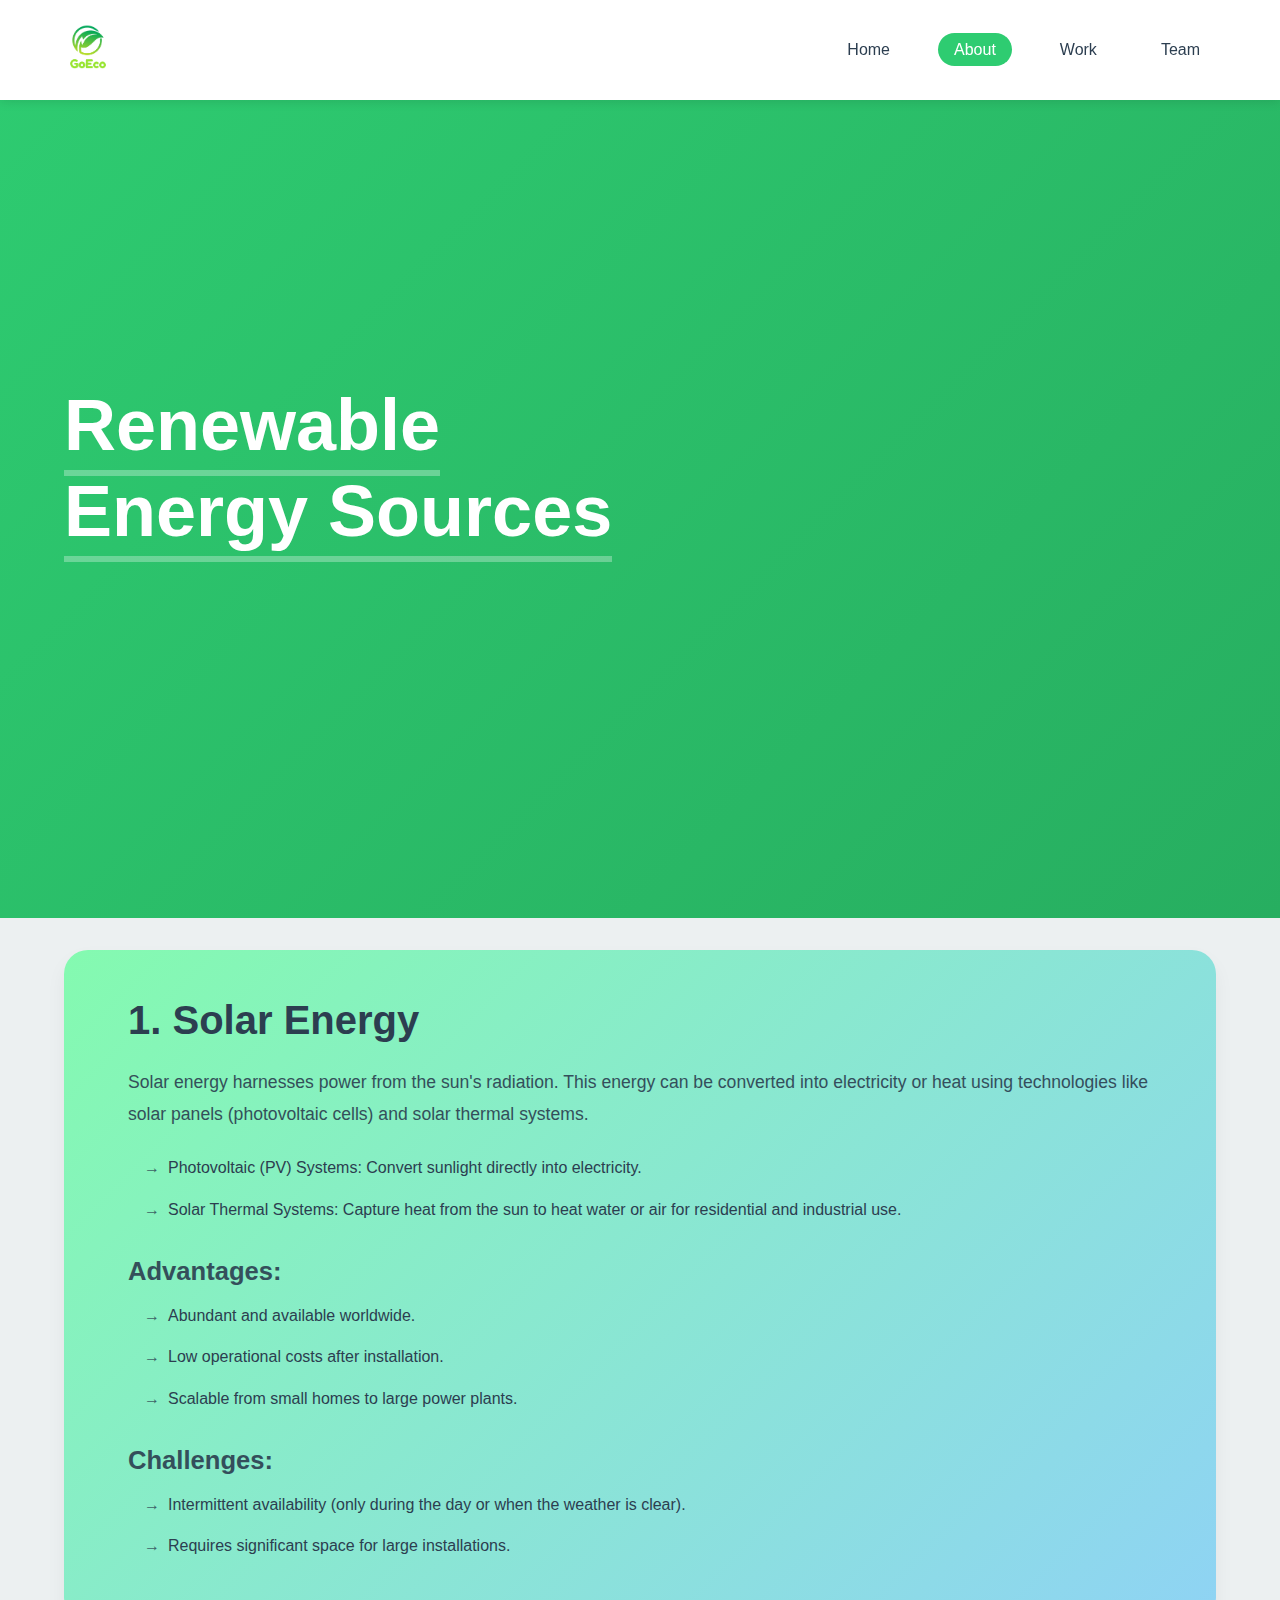
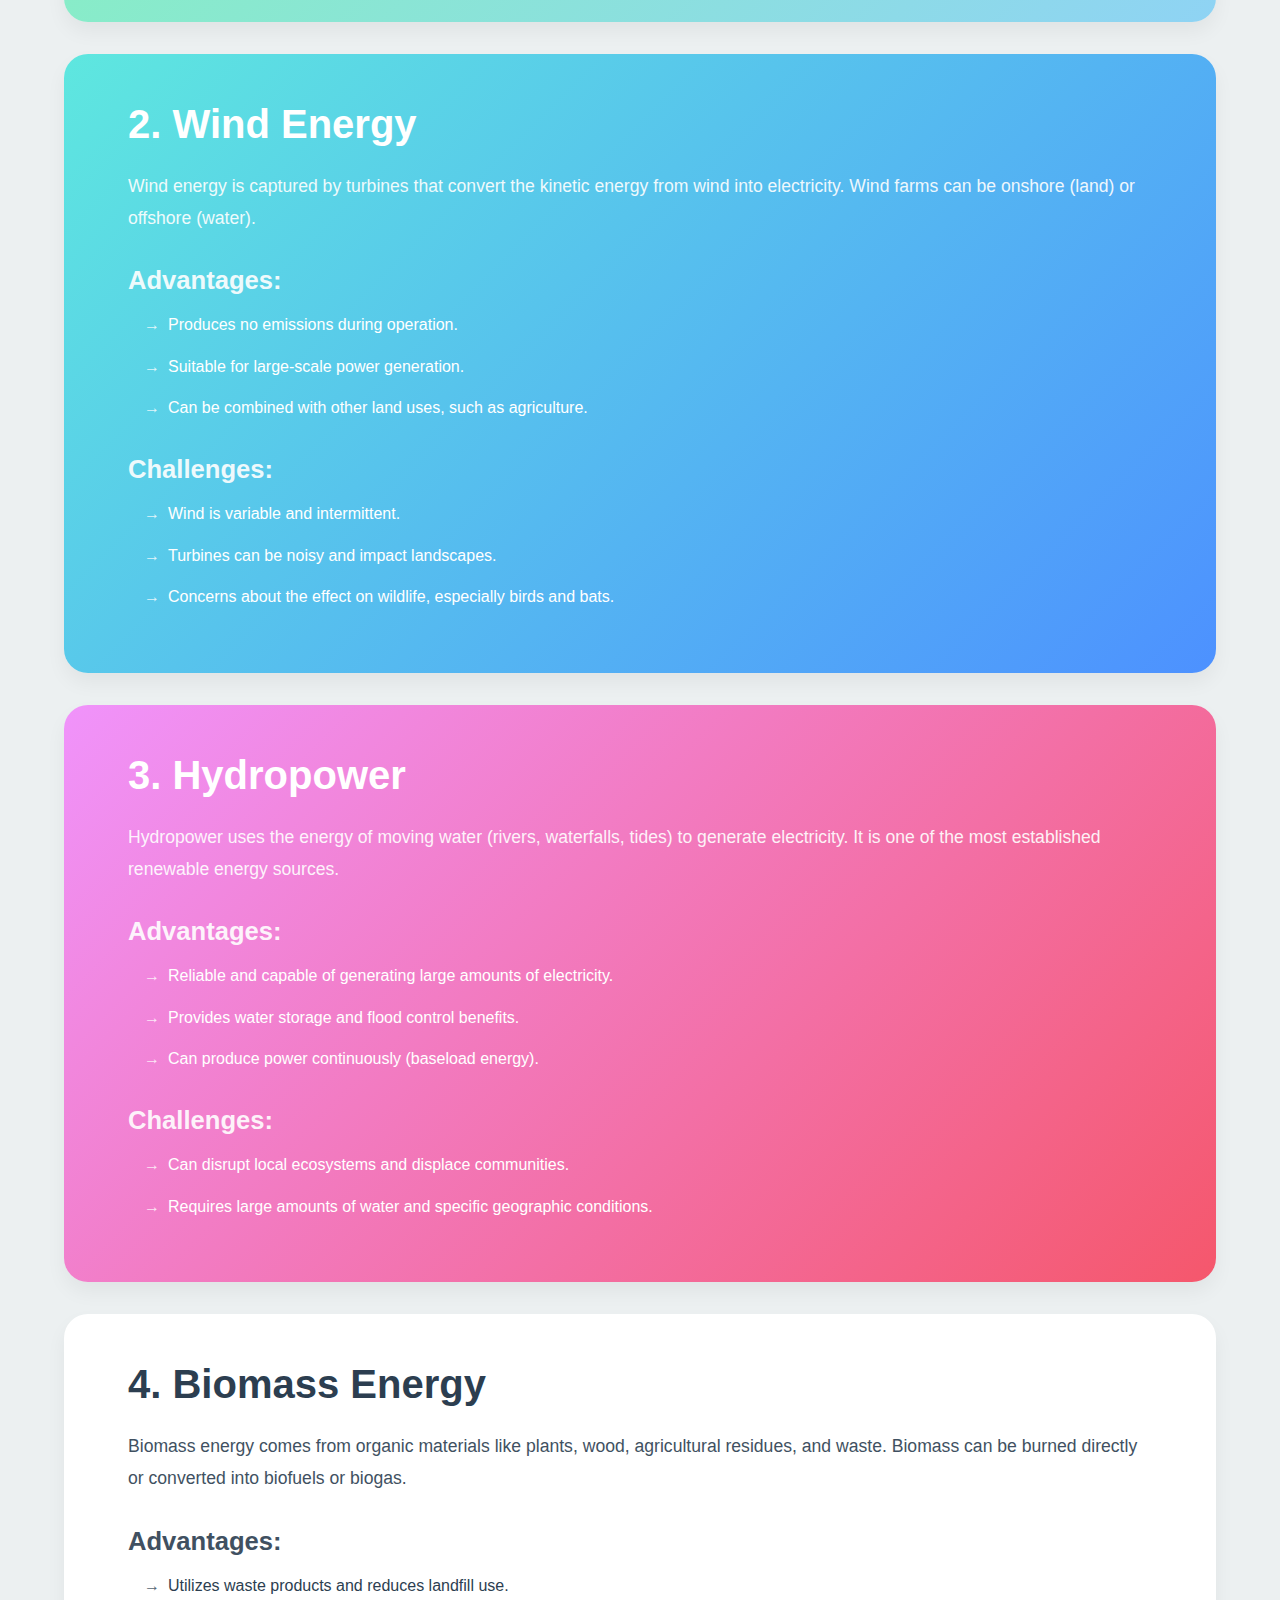
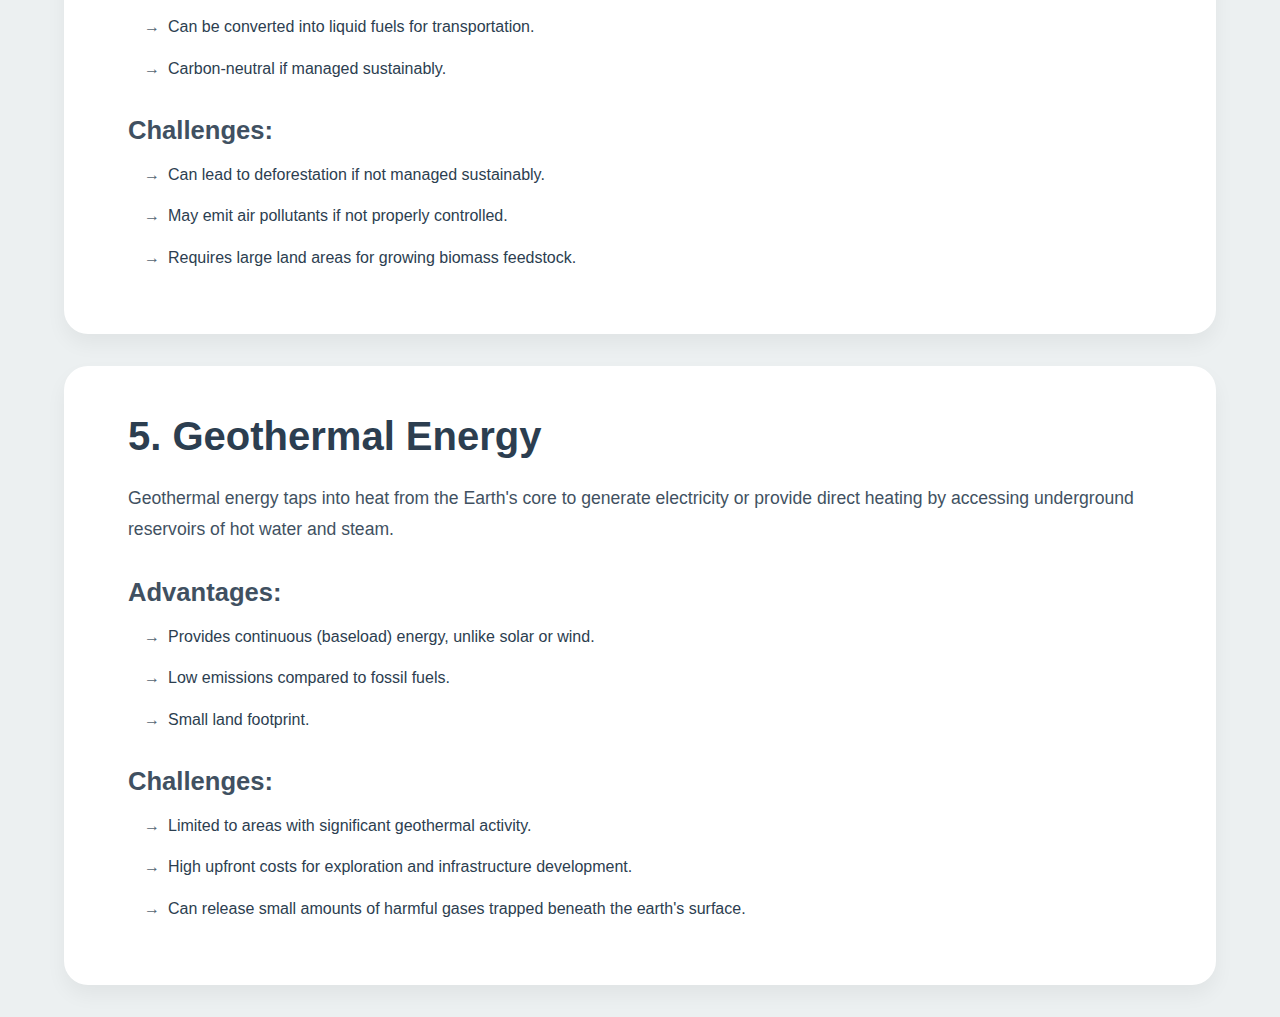
<file: static/about.html>
<!DOCTYPE html>
<html lang="en">
  <head>
    <meta charset="UTF-8" />
    <meta name="viewport" content="width=device-width, initial-scale=1.0" />
    <title>GoEco-About</title>
    <link rel="stylesheet" type="text/css" href="styles/styles.css" />
    ">
  </head>
  <body>
    <header>
      <a href="/">
        <img src="images/logo.png" class="logo" alt="GoEco Logo" />
      </a>
      <ul>
        <li><a href="/">Home</a></li>
        <li><a href="#" class="active">About</a></li>
        <li><a href="work.html">Work</a></li>
        <li><a href="team.html">Team</a></li>
      </ul>
    </header>

    <section id="about-title">
      <h1><u>Renewable</u><br /><u>Energy Sources</u></h1>
    </section>

    <section class="sec">
      <h2>1. Solar Energy</h2>
      <p>
        Solar energy harnesses power from the sun's radiation. This energy can
        be converted into electricity or heat using technologies like solar
        panels (photovoltaic cells) and solar thermal systems.
      </p>
      <ul>
        <li>
          Photovoltaic (PV) Systems: Convert sunlight directly into electricity.
        </li>
        <li>
          Solar Thermal Systems: Capture heat from the sun to heat water or air
          for residential and industrial use.
        </li>
      </ul>

      <h3>Advantages:</h3>
      <ul>
        <li>Abundant and available worldwide.</li>
        <li>Low operational costs after installation.</li>
        <li>Scalable from small homes to large power plants.</li>
      </ul>

      <h3>Challenges:</h3>
      <ul>
        <li>
          Intermittent availability (only during the day or when the weather is
          clear).
        </li>
        <li>Requires significant space for large installations.</li>
      </ul>
    </section>

    <section class="sec">
      <h2>2. Wind Energy</h2>
      <p>
        Wind energy is captured by turbines that convert the kinetic energy from
        wind into electricity. Wind farms can be onshore (land) or offshore
        (water).
      </p>

      <h3>Advantages:</h3>
      <ul>
        <li>Produces no emissions during operation.</li>
        <li>Suitable for large-scale power generation.</li>
        <li>Can be combined with other land uses, such as agriculture.</li>
      </ul>

      <h3>Challenges:</h3>
      <ul>
        <li>Wind is variable and intermittent.</li>
        <li>Turbines can be noisy and impact landscapes.</li>
        <li>
          Concerns about the effect on wildlife, especially birds and bats.
        </li>
      </ul>
    </section>

    <section class="sec">
      <h2>3. Hydropower</h2>
      <p>
        Hydropower uses the energy of moving water (rivers, waterfalls, tides)
        to generate electricity. It is one of the most established renewable
        energy sources.
      </p>

      <h3>Advantages:</h3>
      <ul>
        <li>
          Reliable and capable of generating large amounts of electricity.
        </li>
        <li>Provides water storage and flood control benefits.</li>
        <li>Can produce power continuously (baseload energy).</li>
      </ul>

      <h3>Challenges:</h3>
      <ul>
        <li>Can disrupt local ecosystems and displace communities.</li>
        <li>
          Requires large amounts of water and specific geographic conditions.
        </li>
      </ul>
    </section>

    <section class="sec">
      <h2>4. Biomass Energy</h2>
      <p>
        Biomass energy comes from organic materials like plants, wood,
        agricultural residues, and waste. Biomass can be burned directly or
        converted into biofuels or biogas.
      </p>

      <h3>Advantages:</h3>
      <ul>
        <li>Utilizes waste products and reduces landfill use.</li>
        <li>Can be converted into liquid fuels for transportation.</li>
        <li>Carbon-neutral if managed sustainably.</li>
      </ul>

      <h3>Challenges:</h3>
      <ul>
        <li>Can lead to deforestation if not managed sustainably.</li>
        <li>May emit air pollutants if not properly controlled.</li>
        <li>Requires large land areas for growing biomass feedstock.</li>
      </ul>
    </section>

    <section class="sec">
      <h2>5. Geothermal Energy</h2>
      <p>
        Geothermal energy taps into heat from the Earth's core to generate
        electricity or provide direct heating by accessing underground
        reservoirs of hot water and steam.
      </p>

      <h3>Advantages:</h3>
      <ul>
        <li>Provides continuous (baseload) energy, unlike solar or wind.</li>
        <li>Low emissions compared to fossil fuels.</li>
        <li>Small land footprint.</li>
      </ul>

      <h3>Challenges:</h3>
      <ul>
        <li>Limited to areas with significant geothermal activity.</li>
        <li>
          High upfront costs for exploration and infrastructure development.
        </li>
        <li>
          Can release small amounts of harmful gases trapped beneath the earth's
          surface.
        </li>
      </ul>
    </section>
  </body>
</html>
</file>
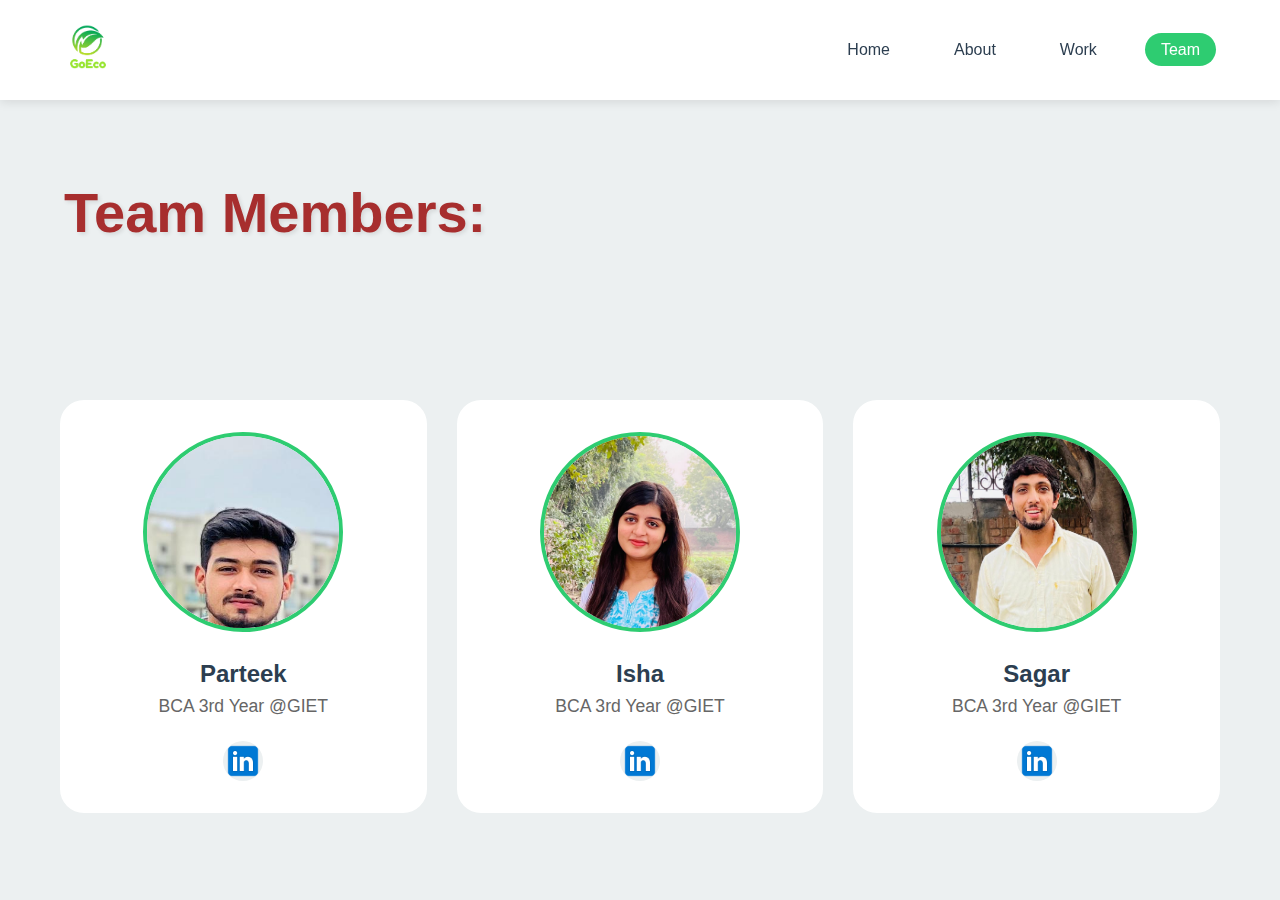
<file: static/team.html>
<!DOCTYPE html>
<html lang="en">
  <head>
    <meta charset="UTF-8" />
    <meta name="viewport" content="width=device-width, initial-scale=1.0" />
    <title>GoEco-Team</title>
    <link rel="stylesheet" type="text/css" href="styles/styles.css" />
  </head>
  <body>
    <header>
      <a href="/">
        <img src="images/logo.png" class="logo" alt="GoEco Logo" />
      </a>
      <ul>
        <li><a href="/">Home</a></li>
        <li><a href="about.html">About</a></li>
        <li><a href="work.html">Work</a></li>
        <li><a href="#" class="active">Team</a></li>
      </ul>
    </header>

    <section id="team-title">
      <h1 class="team-members">Team Members:</h1>
    </section>

    <section class="members">
      <div id="member">
        <img src="images/member1.jpg" class="memImg" />
        <h3>Parteek</h3>
        <p>BCA 3rd Year @GIET</p>
        
        <div id="social-icons">
          <a href="https://www.linkedin.com/in/parteek-tushir-ba58a32b1/" target="_blank">
            <img src="images/linkedIn.png" alt="LinkedIn" />
          </a>
        </div>
      </div>

      <div id="member">
        <img src="images/member2.jpg" class="memImg" />
        <h3>Isha</h3>
        <p>BCA 3rd Year @GIET</p>
        
        <div id="social-icons">
          <a
            href="https://www.linkedin.com/in/isha-kuhar-6b53552ab/"
            target="_blank"
          >
            <img src="images/linkedIn.png" alt="LinkedIn" />
          </a>
        </div>
      </div>
      <div id="member">
        <img src="images/member3.jpg" class="memImg" />
        <h3>Sagar</h3>
        <p>BCA 3rd Year @GIET</p>
        <div id="social-icons">
          <a
            href="https://www.linkedin.com/in/sagar-antil-307300252/" target="_blank"
          >
            <img src="images/linkedIn.png" alt="LinkedIn" />
          </a>
        </div>
      </div>
    </section>
  </body>
</html>
</file>
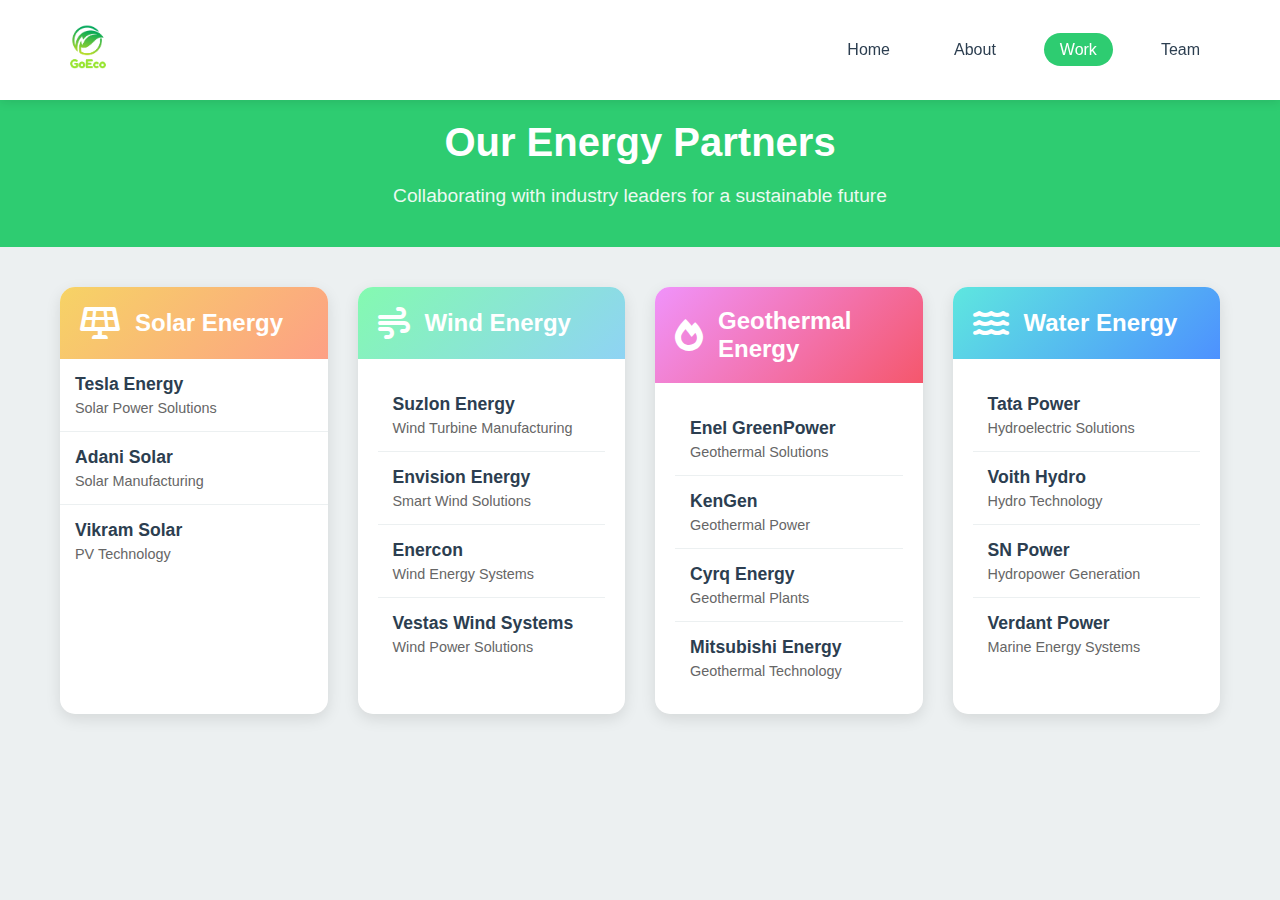
<file: static/work.html>
<!DOCTYPE html>
<html lang="en">
  <head>
    <meta charset="UTF-8" />
    <meta name="viewport" content="width=device-width, initial-scale=1.0" />
    <title>GoEco - Energy Partners</title>
    <link
      href="https://cdnjs.cloudflare.com/ajax/libs/font-awesome/6.0.0/css/all.min.css"
      rel="stylesheet"
    />
    <link rel="stylesheet" href="styles/styles.css" />
  </head>
  <body>
    <header>
      <a href="/">
        <img src="images/logo.png" class="logo" alt="GoEco Logo" />
      </a>
      <ul>
        <li>
          <a href="/">Home</a>
        </li>
        <li>
          <a href="about.html">About</a>
        </li>
        <li><a href="work.html" class="active">Work</a></li>
        <li><a href="team.html">Team</a></li>
      </ul>
    </header>

    <section id="work-title">
      <h1>Our Energy Partners</h1>
      <p>Collaborating with industry leaders for a sustainable future</p>
    </section>

    <section class="members">
      <div class="member solar">
        <div class="member-header">
          <i class="fas fa-solar-panel"></i>
          <h3>Solar Energy</h3>
        </div>
        <div class="partner">
          <div <div class="partner-info">
            <h4>Tesla Energy</h4>
            <p>Solar Power Solutions</p>
          </div>
        </div>
        <div class="partner">
          <div class="partner-info">
            <h4>Adani Solar</h4>
            <p>Solar Manufacturing</p>
          </div>
        </div>
        <div class="partner">
          <div class="partner-info">
            <h4>Vikram Solar</h4>
            <p>PV Technology</p>
          </div>
        </div>
      </div>
      <!-- // Wind Energy Card // -->
      <div class="member wind">
        <div class="member-header">
          <i class="fas fa-wind"></i>
          <h3>Wind Energy</h3>
        </div>
        <div class="partner-list">
          <div class="partner">
            <div class="partner-info">
              <h4>Suzlon Energy</h4>
              <p>Wind Turbine Manufacturing</p>
            </div>
          </div>
          <div class="partner">
            <div class="partner-info">
              <h4>Envision Energy</h4>
              <p>Smart Wind Solutions</p>
            </div>
          </div>
          <div class="partner">
            <div class="partner-info">
              <h4>Enercon</h4>
              <p>Wind Energy Systems</p>
            </div>
          </div>
          <div class="partner">
            <div class="partner-info">
              <h4>Vestas Wind Systems</h4>
              <p>Wind Power Solutions</p>
            </div>
          </div>
        </div>
      </div>
      <!-- //Geothermal Energy Card // -->
      <div class="member geo">
        <div class="member-header">
          <i class="fas fa-fire"></i>
          <h3>Geothermal Energy</h3>
        </div>
        <div class="partner-list">
          <div class="partner">
            <div class="partner-info">
              <h4>Enel GreenPower</h4>
              <p>Geothermal Solutions</p>
            </div>
          </div>
          <div class="partner">
            <div class="partner-info">
              <h4>KenGen</h4>
              <p>Geothermal Power</p>
            </div>
          </div>
          <div class="partner">
            <div class="partner-info">
              <h4>Cyrq Energy</h4>
              <p>Geothermal Plants</p>
            </div>
          </div>
          <div class="partner">
            <div class="partner-info">
              <h4>Mitsubishi Energy</h4>
              <p>Geothermal Technology</p>
            </div>
          </div>
        </div>
      </div>
      <!-- // Water Energy card // -->
      <div class="member water">
        <div class="member-header">
          <i class="fas fa-water"></i>
          <h3>Water Energy</h3>
        </div>
        <div class="partner-list">
          <div class="partner">
            <div class="partner-info">
              <h4>Tata Power</h4>
              <p>Hydroelectric Solutions</p>
            </div>
          </div>
          <div class="partner">
            <div class="partner-info">
              <h4>Voith Hydro</h4>
              <p>Hydro Technology</p>
            </div>
          </div>
          <div class="partner">
            <div class="partner-info">
              <h4>SN Power</h4>
              <p>Hydropower Generation</p>
            </div>
          </div>
          <div class="partner">
            <div class="partner-info">
              <h4>Verdant Power</h4>
              <p>Marine Energy Systems</p>
            </div>
          </div>
        </div>
      </div>
    </section>
  </body>
</html>
</file>
<file: static/styles/styles.css>
:root {
  --primary-color: #2ecc71;
  --secondary-color: #27ae60;
  --text-color: #2c3e50;
  --light-gray: #ecf0f1;
  --white: #ffffff;
  --gradient-solar: linear-gradient(135deg, #f6d365 0%, #fda085 100%);
  --gradient-wind: linear-gradient(135deg, #84fab0 0%, #8fd3f4 100%);
  --gradient-geo: linear-gradient(135deg, #f093fb 0%, #f5576c 100%);
  --gradient-water: linear-gradient(135deg, #5ee7df 0%, #4d91ff 100%);
}

* {
  margin: 0;
  padding: 0;
  box-sizing: border-box;
  font-family: "Segoe UI", Tahoma, Geneva, Verdana, sans-serif;
}

body {
  background: var(--light-gray);
  min-height: 100vh;
  color: var(--text-color);
}

/* Header Styling */
header {
  position: fixed;
  top: 0;
  left: 0;
  width: 100%;
  padding: 1.5rem 5%;
  display: flex;
  justify-content: space-between;
  align-items: center;
  background: var(--white);
  z-index: 1000;
  box-shadow: 0 2px 10px rgba(0, 0, 0, 0.1);
}

.logo {
  height: 3rem;
}

header ul {
  display: flex;
  gap: 2rem;
  list-style: none;
}

header ul li a {
  text-decoration: none;
  color: var(--text-color);
  font-weight: 500;
  transition: color 0.3s;
  padding: 0.5rem 1rem;
  border-radius: 20px;
}

header ul li a:hover,
header ul li a.active {
  color: var(--white);
  background: var(--primary-color);
}
#title {
  padding: 150px 100px 50px;
  text-align: center;
}

#title h1 {
  font-size: 3em;
  color: var(--primary-color);
  text-shadow: 2px 2px 4px rgba(0, 0, 0, 0.153);
}

.hero {
  min-height: 60vh;
  padding: 20px;
}

.container {
  max-width: 1200px;
  margin: 0 auto;
  padding: 30px;
  background: rgba(255, 255, 255, 0.95);
  border-radius: 15px;
  box-shadow: 0 4px 15px rgba(0, 0, 0, 0.1);
}

.container h2 {
  text-align: center;
  margin-bottom: 30px;
  color: var(--text-color);
}

#energyForm {
  display: grid;
  grid-template-columns: 1fr 1fr;
  gap: 20px;
  margin-bottom: 30px;
}

.form-group {
  margin-bottom: 15px;
}

.form-control {
  width: 100%;
  padding: 12px;
  border: 2px solid var(--light-gray);
  border-radius: 8px;
  font-size: 1em;
  transition: 0.3s;
}

.form-control:focus {
  border-color: var(--primary-color);
  outline: none;
}

.form-check {
  display: flex;
  align-items: center;
  gap: 10px;
  margin: 10px 0;
}

.btn {
  grid-column: 1 / -1;
  background: var(--primary-color);
  color: white;
  padding: 12px;
  border: none;
  border-radius: 8px;
  cursor: pointer;
  font-size: 1.1em;
  transition: 0.3s;
}

.btn:hover {
  background: var(--secondary-color);
}

#result {
  margin-top: 30px;
}

.results-container {
  display: none;
  padding: 20px;
  border-radius: 10px;
  background: var(--light-gray);
}

.weather-info {
  display: grid;
  grid-template-columns: repeat(auto-fit, minmax(200px, 1fr));
  gap: 1.5rem;
  margin: 2rem 0;
}

.weather-card {
  background: white;
  padding: 1.5rem;
  border-radius: 8px;
  text-align: center;
  box-shadow: 0 2px 4px rgba(0, 0, 0, 0.1);
}

.weather-card i {
  font-size: 2rem;
  color: var(--primary-color);
  margin-bottom: 1rem;
}

.energy-card {
  background: white;
  padding: 1.5rem;
  border-radius: 8px;
  margin-bottom: 1.5rem;
  box-shadow: 0 2px 4px rgba(0, 0, 0, 0.1);
}

.efficiency-meter {
  height: 20px;
  background-color: #eee;
  border-radius: 10px;
  overflow: hidden;
  margin: 1rem 0;
}

.efficiency-fill {
  height: 100%;
  background: linear-gradient(
    90deg,
    var(--secondary-color),
    var(--primary-color)
  );
  transition: width 0.3s ease;
}

.cost-benefit-section {
  margin-top: 1rem;
  padding: 1rem;
  background-color: #f8f9fa;
  border-radius: 8px;
}

.cost-benefit-grid {
  display: grid;
  grid-template-columns: repeat(auto-fit, minmax(200px, 1fr));
  gap: 1rem;
  margin-top: 1rem;
}

.cost-item {
  padding: 0.5rem;
  text-align: center;
}

.cost-item .value {
  font-size: 1.25rem;
  font-weight: bold;
  color: var(--accent-color);
}

/* Hero Section */
#about-title {
  min-height: 100vh;
  display: flex;
  align-items: center;
  padding: 0 5%;
  background: linear-gradient(
    135deg,
    var(--primary-color),
    var(--secondary-color)
  );
}

#about-title h1 {
  color: var(--white);
  font-size: 4.5rem;
  line-height: 1.2;
  font-weight: 700;
}

#about-title h1 u {
  text-decoration: none;
  border-bottom: 6px solid rgba(255, 255, 255, 0.3);
  padding-bottom: 5px;
}

/* Content Sections */
.sec {
  padding: 3rem 5%;
  background: var(--white);
  margin: 2rem 5%;
  border-radius: 1.5rem;
  box-shadow: 0 10px 20px rgba(0, 0, 0, 0.05);
  transition: transform 0.3s ease;
}

.sec:hover {
  transform: translateY(-5px);
}

/* Specific section backgrounds */
.sec:nth-of-type(1) {
  background: var(--gradient-solar);
  color: var(--white);
}

.sec:nth-of-type(2) {
  background: var(--gradient-wind);
  color: var(--text-color);
}

.sec:nth-of-type(3) {
  background: var(--gradient-water);
  color: var(--white);
}

.sec:nth-of-type(4) {
  background: var(--gradient-geo);
  color: var(--white);
}

.sec h2 {
  font-size: 2.5rem;
  margin-bottom: 1.5rem;
  font-weight: 700;
}

.sec h3 {
  font-size: 1.6rem;
  margin: 2rem 0 1rem 0;
  opacity: 0.9;
}

.sec p {
  line-height: 1.8;
  margin-bottom: 1.5rem;
  font-size: 1.1rem;
  opacity: 0.9;
}

.sec ul {
  list-style: none;
  margin-left: 1rem;
}

.sec ul li {
  line-height: 1.8;
  margin-bottom: 0.8rem;
  position: relative;
  padding-left: 1.5rem;
}

.sec ul li::before {
  content: "→";
  position: absolute;
  left: 0;
  opacity: 0.8;
}

/* Cards hover effect */
.sec ul li {
  transition: transform 0.2s ease;
}

.sec ul li:hover {
  transform: translateX(10px);
}
.mobile-menu-btn {
  display: none;
  font-size: 1.5rem;
  background: none;
  border: none;
  color: var(--text-color);
  cursor: pointer;
}
/* work section */
#work-title {
  padding: 120px 0 40px;
  text-align: center;
  background: var(--primary-color);
  color: white;
}

#work-title h1 {
  font-size: 2.5em;
  margin-bottom: 20px;
}

#work-title p {
  font-size: 1.2em;
  opacity: 0.9;
}

.members {
  max-width: 1200px;
  margin: 40px auto;
  padding: 0 20px;
  display: grid;
  grid-template-columns: repeat(auto-fit, minmax(250px, 1fr));
  gap: 30px;
}

.member {
  background: white;
  border-radius: 15px;
  overflow: hidden;
  box-shadow: 0 5px 15px rgba(0, 0, 0, 0.1);
  transition: transform 0.3s ease;
}

.member:hover {
  transform: translateY(-5px);
}

.member-header {
  padding: 20px;
  color: white;
  display: flex;
  align-items: center;
  gap: 15px;
}

.member-header i {
  font-size: 2em;
}

.member-header h3 {
  font-size: 1.5em;
  margin: 0;
}

.solar .member-header {
  background: var(--gradient-solar);
}

.wind .member-header {
  background: var(--gradient-wind);
}

.geo .member-header {
  background: var(--gradient-geo);
}

.water .member-header {
  background: var(--gradient-water);
}

.partner-list {
  padding: 20px;
}

.partner {
  padding: 15px;
  border-bottom: 1px solid var(--light-gray);
  display: flex;
  align-items: center;
  gap: 10px;
  transition: background-color 0.3s ease;
}

.partner:last-child {
  border-bottom: none;
}

.partner:hover {
  background-color: var(--light-gray);
}

.partner img {
  width: 30px;
  height: 30px;
  border-radius: 50%;
  object-fit: cover;
}

.partner-info h4 {
  margin: 0;
  font-size: 1.1em;
  color: var(--text-color);
}

.partner-info p {
  margin: 5px 0 0;
  font-size: 0.9em;
  color: #666;
}
/* Team section */
/* Title Section */
#team-title {
  min-height: 40vh;
  display: flex;
  align-items: center;
  padding: 6rem 5% 2rem;
  background: var(--gradient-team);
}

#team-title h1 {
  color: var(--white);
  font-size: 3.5rem;
  text-shadow: 2px 2px 4px rgba(0, 0, 0, 0.1);
}

#team-title h1 u {
  text-decoration: none;
  border-bottom: 6px solid rgba(255, 255, 255, 0.3);
  padding-bottom: 5px;
}

/* Team Members Section */

#team-title h1 {
  color: #a72e2e;
  font-size: 3.5rem;
  text-shadow: 2px 2px 4px rgba(0, 0, 0, 0.1);
}


#members {
  display: grid;
  grid-template-columns: repeat(auto-fit, minmax(300px, 1fr));
  gap: 2rem;
  padding: 3rem 5%;
  background: var(--white);
  margin-top: -2rem;
  border-radius: 2rem 2rem 0 0;
}

#member {
  background: var(--white);
  border-radius: 1.5rem;
  padding: 2rem;
  text-align: center;
  box-shadow: var(--card-shadow);
  transition: transform 0.3s ease, box-shadow 0.3s ease;
}

#member:hover {
  transform: translateY(-10px);
  box-shadow: 0 15px 30px rgba(0, 0, 0, 0.15);
}

.memImg {
  width: 200px;
  height: 200px;
  border-radius: 50%;
  margin-bottom: 1.5rem;
  object-fit: cover;
  border: 4px solid var(--primary-color);
  transition: transform 0.3s ease;
}

#member:hover .memImg {
  transform: scale(1.05);
}

#member h3 {
  color: var(--text-color);
  font-size: 1.5rem;
  margin-bottom: 0.5rem;
}

#member p {
  color: #666;
  margin-bottom: 1.5rem;
  font-size: 1.1rem;
}

#member h4 {
  color: var(--text-color);
  margin-bottom: 1rem;
  font-size: 1.2rem;
}

#social-icons {
  display: flex;
  justify-content: center;
  gap: 1rem;
  margin-top: 1rem;
}

#social-icons a img {
  width: 40px;
  height: 40px;
  display: flex;
  align-items: center;
  justify-content: center;
  border-radius: 50%;
  background: var(--light-gray);
  transition: transform 0.3s ease, background 0.3s ease;
}

#social-icons a:hover {
  transform: translateY(-3px);
  background: var(--white);
}

/* Responsive Design */
@media (max-width: 768px) {
  header {
    padding: 1rem 5%;
  }

  header ul {
    gap: 1rem;
  }

  #title h1 {
    font-size: 3.5rem;
  }

  .sec {
    margin: 1.5rem 3%;
    padding: 2rem 3%;
  }

  .sec h2 {
    font-size: 2rem;
  }
  #work-title {
    padding: 100px 20px 40px;
  }

  #members .members {
    grid-template-columns: 1fr;
    padding: 20px;
  }
}

@media (max-width: 480px) {
  header ul {
    display: none;
  }

  #about-title h1 {
    font-size: 2.8rem;
  }

  .sec h2 {
    font-size: 1.8rem;
  }

  .sec h3 {
    font-size: 1.4rem;
  }

  .sec {
    margin: 1rem 2%;
    padding: 1.5rem 2%;
  }
  #team-title h1 {
    font-size: 2rem;
  }

  #members {
    grid-template-columns: 1fr;
    padding: 1.5rem 2%;
  }

  #member {
    padding: 1.5rem;
  }
  .mobile-menu-btn {
    display: block;
  }
}
</file>
